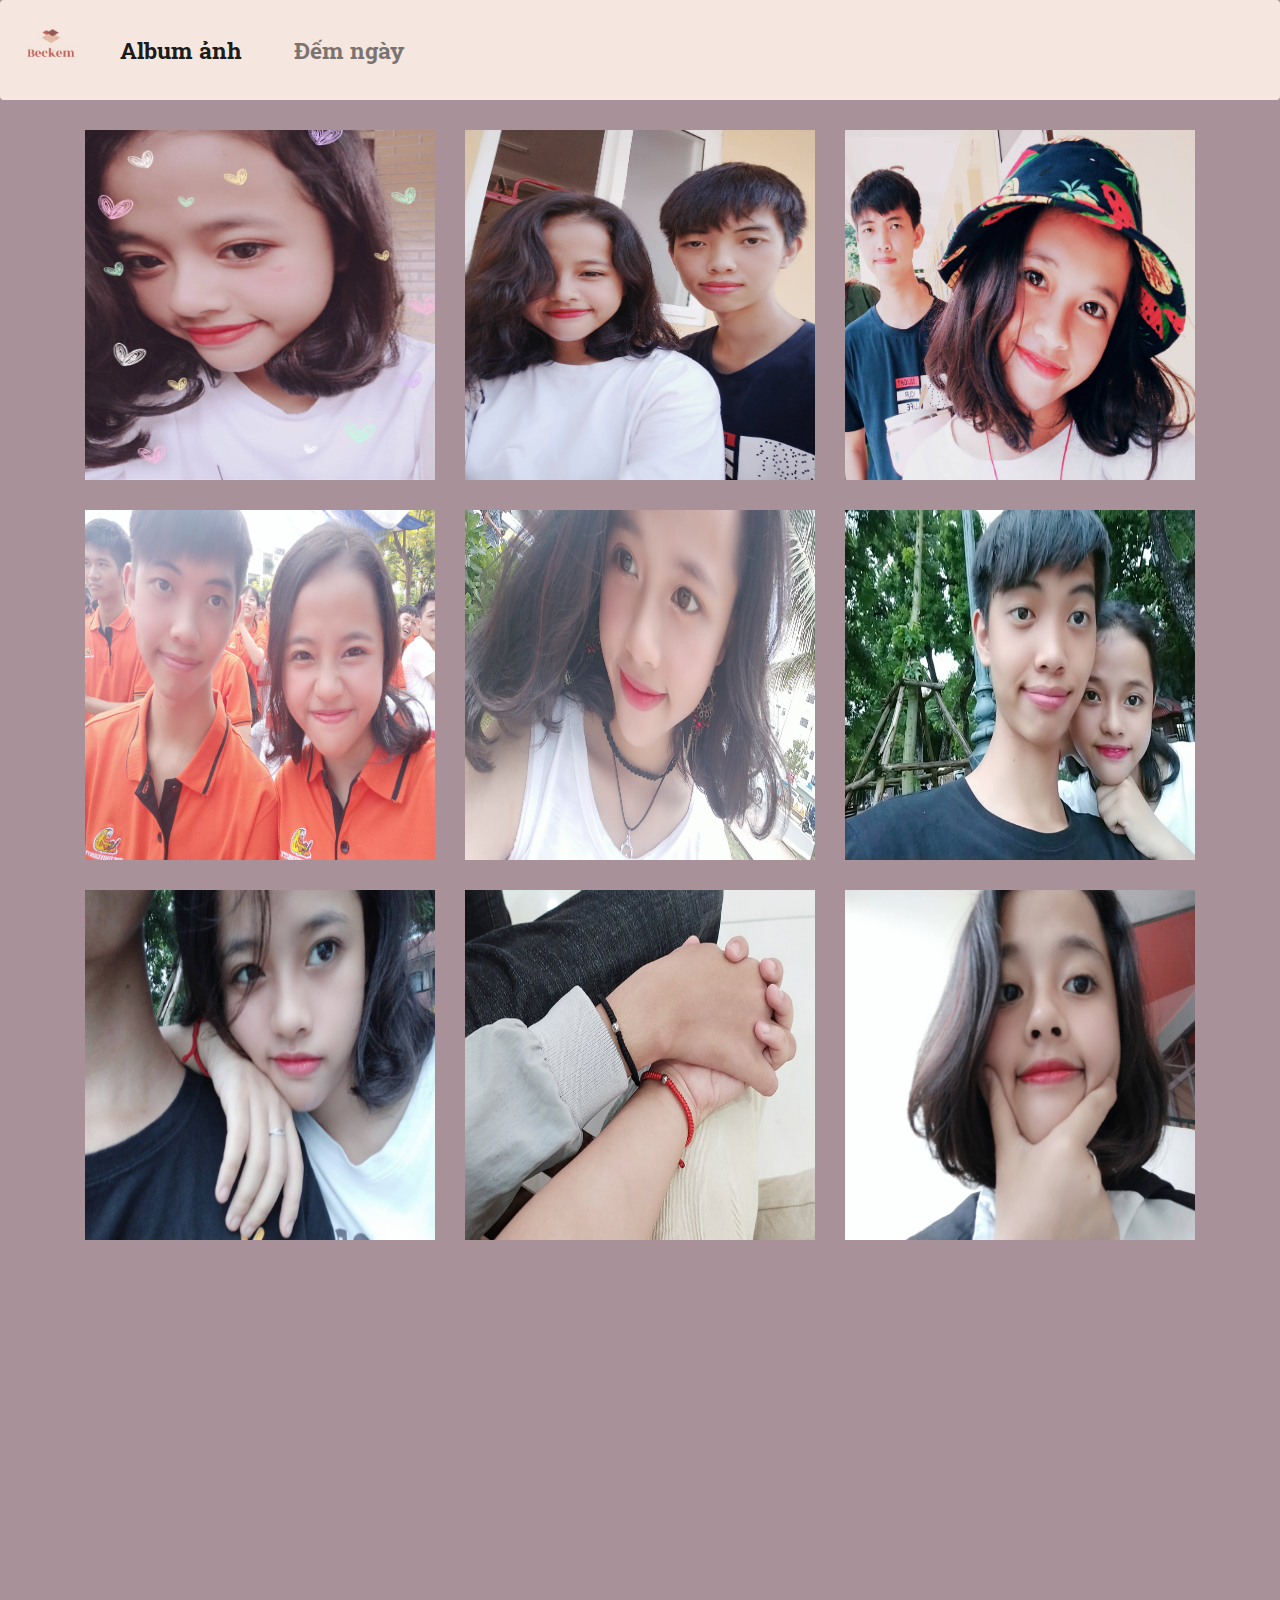
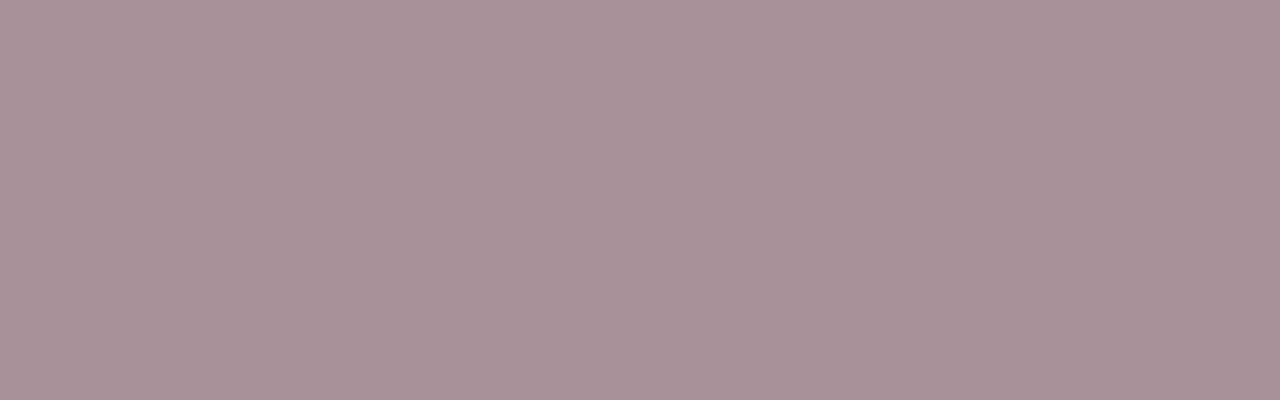
<file: album.html>
<!DOCTYPE html>
<html lang="en"><head>
	<title> Album ảnh </title>
	<meta charset="utf-8">
	<meta name="viewport" content="width=device-width, initial-scale=1">  
	<script type="text/javascript" src="vendor/bootstrap.js"></script>
	<link rel="stylesheet" href="vendor/bootstrap.css">
 	<link rel="stylesheet" href="style.css">
 	<link rel='stylesheet' href='https://use.fontawesome.com/releases/v5.3.1/css/all.css'>

    <link href="https://fonts.googleapis.com/css2?family=Roboto+Slab:wght@700&display=swap" rel="stylesheet">
    <link href="https://fonts.googleapis.com/css?family=Lato:300,400,700,900&display=swap" rel="stylesheet">
 	<script
  src="https://code.jquery.com/jquery-3.4.1.js"
  integrity="sha256-WpOohJOqMqqyKL9FccASB9O0KwACQJpFTUBLTYOVvVU="
  crossorigin="anonymous"></script>
<!--   load fancybox -->
<script src="js/jquery-1.12.3.min.js"></script>
 
 <!-- load animate.css --> 
 <link
    rel="stylesheet"
    href="https://cdnjs.cloudflare.com/ajax/libs/animate.css/4.0.0/animate.min.css"
  />
 <script type="text/javascript" src="js/wow.js"></script>
    <!-- Add mousewheel plugin (this is optional) -->
    <script type="text/javascript" src="js/jquery.mousewheel-3.0.6.pack.js"></script>

    <!-- Add fancyBox main JS and CSS files -->
    <script type="text/javascript" src="js/jquery.fancybox.js?v=2.1.5"></script>
    <link rel="stylesheet" type="text/css" href="js/jquery.fancybox.css?v=2.1.5" media="screen" />


<script>
    $(function(){
        $('[rel="nhomanh"]').fancybox();
        $(".anhnho").addClass('wow bounceInUp');
        new WOW().init();
        
        var n = $(".anhnho").length;

        for(var i=0;i<n;i++) {
            $(".anhnho").eq(i).attr('data-wow-delay',i*0.15+'s');

        }
    })
</script>
</head>
    <style>
        body{
            background-color: #734e599e;
        }
        .anhnho {
            width: 100%;
            height: 350px;
            margin-top:30px;
        }
    </style>
<body>
    <nav class="navbar navbar-light bg-faded menu">
        <button class="navbar-toggler hidden-sm-up" type="button" data-toggle="collapse" data-target="#menu">

        </button>
        <div class="collapse navbar-toggleable-xs" id="menu">
        <a class="navbar-brand logo" href="index.html"></a>
        <ul class="nav navbar-nav">
            <li class="nav-item">
                <a class="nav-link active" href="album.html">Album ảnh </a>
            </li>
            <li class="nav-item">
                <a class="nav-link" href="count.html">Đếm ngày</a>
            </li>
        </ul>
        </div>
    </nav>
    <!-- end menu -->
    <div class="container">
        

        <div class="row">
            <div class="col-sm-4">
                <a href="img/1.jpg" rel="nhomanh"> <img class="anhnho" src="img/1.jpg" alt=""></a>
            </div>
            <div class="col-sm-4">
                <a href="img/2.jpg" rel="nhomanh"> <img class="anhnho" src="img/2.jpg" alt=""></a>
            </div>
            <div class="col-sm-4">
                <a href="img/3.jpg" rel="nhomanh"> <img class="anhnho" src="img/3.jpg" alt=""></a>
            </div>
        </div>

        <div class="row">
            <div class="col-sm-4">
                <a href="img/4.jpg" rel="nhomanh"> <img class="anhnho" src="img/4.jpg" alt=""></a>
            </div>
            <div class="col-sm-4">
                <a href="img/5.jpg" rel="nhomanh"> <img class="anhnho" src="img/5.jpg" alt=""></a>
            </div>
            <div class="col-sm-4">
                <a href="img/6.jpg" rel="nhomanh"> <img class="anhnho" src="img/6.jpg" alt=""></a>
            </div>
        </div>

        <div class="row">
            <div class="col-sm-4">
                <a href="img/7.jpg" rel="nhomanh"> <img class="anhnho" src="img/7.jpg" alt=""></a>
            </div>
            <div class="col-sm-4">
                <a href="img/8.jpg" rel="nhomanh"> <img class="anhnho" src="img/8.jpg" alt=""></a>
            </div>
            <div class="col-sm-4">
                <a href="img/9.jpg" rel="nhomanh"> <img class="anhnho" src="img/9.jpg" alt=""></a>
            </div>
        </div>

        <div class="row">
            <div class="col-sm-4">
                <a href="img/10.jpg" rel="nhomanh"> <img class="anhnho" src="img/10.jpg" alt=""></a>
            </div>
            <div class="col-sm-4">
                <a href="img/11.jpg" rel="nhomanh"> <img class="anhnho" src="img/11.jpg" alt=""></a>
            </div>
            <div class="col-sm-4">
                <a href="img/12.jpg" rel="nhomanh"> <img class="anhnho" src="img/12.jpg" alt=""></a>
            </div>
        </div>

        <div class="row">
            <div class="col-sm-4">
                <a href="img/13.jpg" rel="nhomanh"> <img class="anhnho" src="img/13.jpg" alt=""></a>
            </div>
            <div class="col-sm-4">
                <a href="img/14.jpg" rel="nhomanh"> <img class="anhnho" src="img/14.jpg" alt=""></a>
            </div>
            <div class="col-sm-4">
                <a href="img/15.jpg" rel="nhomanh"> <img class="anhnho" src="img/15.jpg" alt=""></a>
            </div>
        </div>
    </div>
</body>
</file>
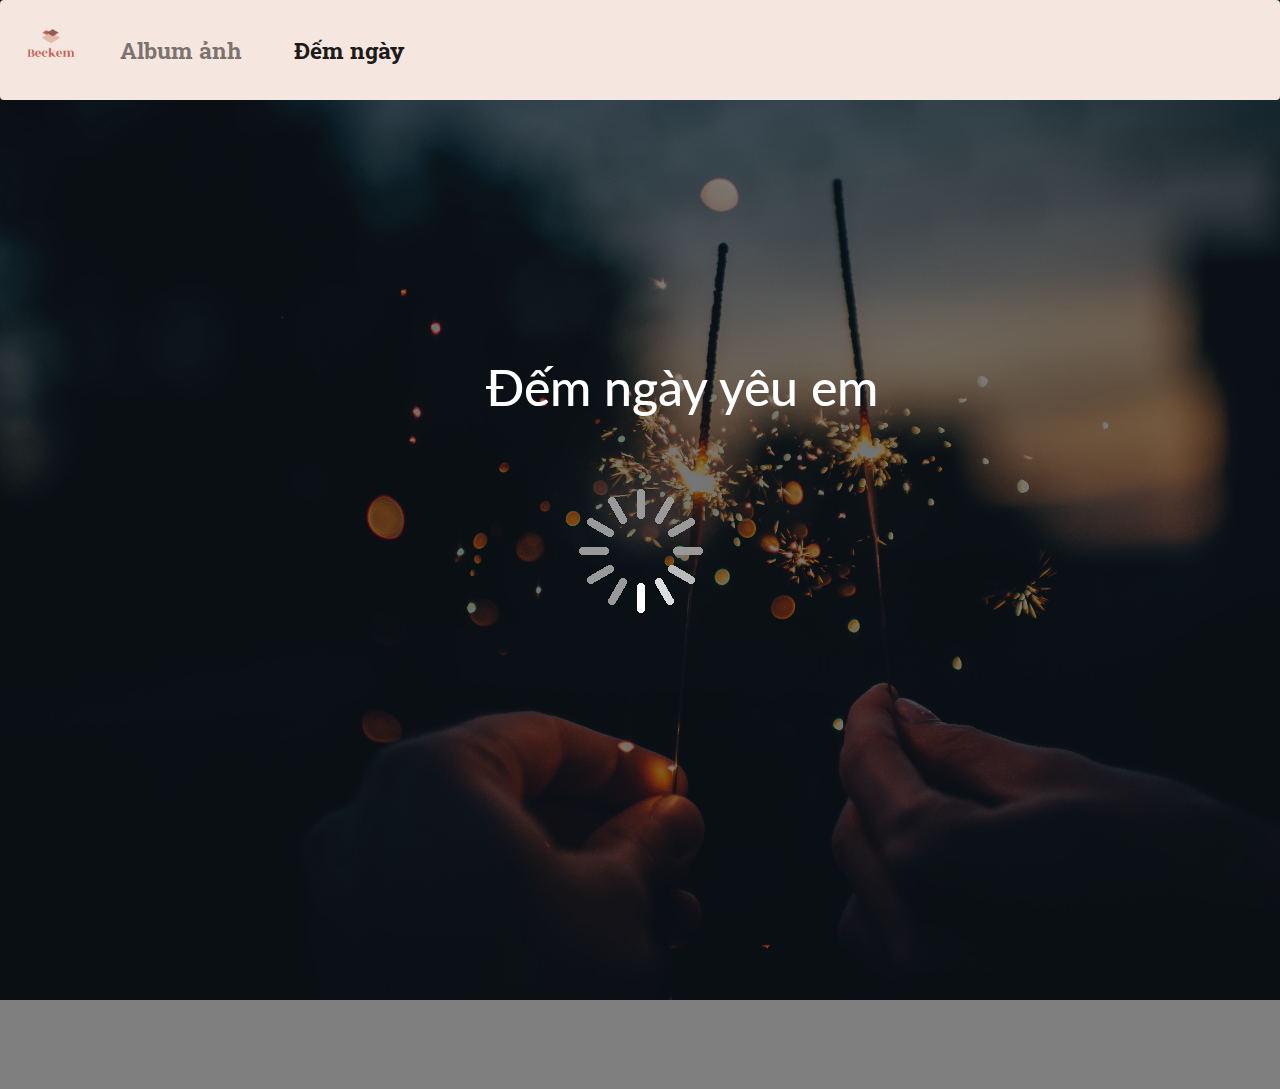
<file: count.html>
<!DOCTYPE html>
<html lang="en"><head>
	<title> Đếm </title>
	<meta charset="utf-8">
	<meta name="viewport" content="width=device-width, initial-scale=1">  
	<script type="text/javascript" src="vendor/bootstrap.js"></script>
 	<script type="text/javascript" src="js/count.js"></script>
    
	<link rel="stylesheet" href="vendor/bootstrap.css">
 	<link rel="stylesheet" href="style.css">
 	<link rel='stylesheet' href='https://use.fontawesome.com/releases/v5.3.1/css/all.css'>
    <link href="https://fonts.googleapis.com/css2?family=Roboto+Slab:wght@700&display=swap" rel="stylesheet">
    <link href="https://fonts.googleapis.com/css?family=Lato:300,400,700,900&display=swap" rel="stylesheet">
 	<script
  src="https://code.jquery.com/jquery-3.4.1.js"
  integrity="sha256-WpOohJOqMqqyKL9FccASB9O0KwACQJpFTUBLTYOVvVU="
  crossorigin="anonymous"></script>
</head>
<style>
    body{
        background-image: url(img/bg.jpg);
        background-size: cover;
        background-repeat: no-repeat;
    }
</style>
<body>
    <nav class="navbar navbar-light bg-faded menu">
        <button class="navbar-toggler hidden-sm-up" type="button" data-toggle="collapse" data-target="#menu">

        </button>
        <div class="collapse navbar-toggleable-xs" id="menu">
        <a class="navbar-brand logo" href="index.html"></a>
        <ul class="nav navbar-nav">
            <li class="nav-item">
                <a class="nav-link" href="album.html">Album ảnh </a>
            </li>
            <li class="nav-item active">
                <a class="nav-link" href="count.html">Đếm ngày</a>
            </li>
            
        </ul>
        </div>
    </nav>
 		
    
    <h1 class="tieude"> Đếm ngày yêu em</h1>

    <div class="block">
        <div class="countdown" id="countdown">

            <div class="time">
                <h2 id="days">00</h2>
                <small>Days</small>
            </div>
            <div class="time">
                <h2 id="hours">00</h2>
                <small>Hours</small>
            </div>
            <div class="time">
                <h2 id="minutes">00</h2>
                <small>Minutes</small>
            </div>
            <div class="time">
                <h2 id="seconds">00</h2>
                <small>Seconds</small>
            </div>
        </div> <!-- end countdown -->
        <img src="img/spinner.gif" alt="Loading" id="loading"> 
    </div> <!-- end block -->
    
  
  
</body>
</html>
</file>
<file: style.css>
body {
      margin: 0;
    padding: 0;

    font-family: Helvetica, Arial;
    margin: 0;
    
    background-repeat: no-repeat;
    background-size: cover;
    background-position: 0px 20%;
    }

/*CSS cho loading*/

.heart{
  width: 300px!important;
  height: 300px!important;
  position: fixed;
  top:50%;
  left:50%;
  z-index: 1002;
  margin-top:-150px;
  margin-left: -150px;
  font-size: 50px;
}
.loading{
  width: 100%;
  height: 100%;
  position: fixed;
  top:0px;
  left:0px;
  z-index: 1000;
  background-color: #D980FA;
}



    #container {
      width: 100%;
      -webkit-perspective: 1000;
      -webkit-perspective-origin: 50% 620px;
    }
    #stage {
      width: 100%;
      height: 100%;
      -webkit-transition: -webkit-transform 2s;
      -webkit-transform-style: preserve-3d;
    }
    
    #shape {
      position: relative;
      top: 200px;
      margin: 0 auto;
      height: 200px;
      width: 200px;
      -webkit-transform-style: preserve-3d;
    }
    
    .plane {
      position: absolute;
      height: 200px;
      width: 200px;
      border: 1px solid white;
      -webkit-border-radius: 12px;
      -webkit-box-sizing: border-box;
      text-align: center;
      font-family: Times, serif;
      font-size: 124pt;
      color: black;
      background-color: rgba(255, 255, 255, 0.6);
      -webkit-transition: -webkit-transform 2s, opacity 2s;
      -webkit-backface-visibility: hidden;
    }

    #shape.backfaces .plane {
      -webkit-backface-visibility: visible;
    }

    #shape {
      -webkit-animation: spin 8s infinite linear;
    }

    @-webkit-keyframes spin {
      from { -webkit-transform: rotateY(0); }
      to   { -webkit-transform: rotateY(360deg); }
    }
  
    .one {
    background-image: url(./img/1.jpg);
    background-size: 100% 100%;
    background-repeat: no-repeat;
    }

    .two {
    background-image: url(./img/2.jpg);
    background-size: 100% 100%;
    background-repeat: no-repeat;
    }

    .three {
    background-image: url(./img/3.jpg);
    background-size: 100% 100%;
    background-repeat: no-repeat;
    }

    .four {
    background-image: url(./img/4.jpg);
    background-size: 100% 100%;
    background-repeat: no-repeat;
    }

    .five {
    background-image: url(./img/5.jpg);
    background-size: 100% 100%;
    background-repeat: no-repeat;
    }

    .six {
    background-image: url(./img/6.jpg);
    background-size: 100% 100%;
    background-repeat: no-repeat;
    }

    .seven {
    background-image: url(./img/7.jpg);
    background-size: 100% 100%;
    background-repeat: no-repeat;
    }

    .eight {
    background-image: url(./img/8.jpg);
    background-size: 100% 100%;
    background-repeat: no-repeat;
    }

    .nine {
    background-image: url(./img/9.jpg);
    background-size: 100% 100%;
    background-repeat: no-repeat;
    }

    .ten {
    background-image: url(./img/10.jpg);
    background-size: 100% 100%;
    background-repeat: no-repeat;
    }

    .eleven {
    background-image: url(./img/11.jpg);
    background-size: 100% 100%;
    background-repeat: no-repeat;
    }

    .twelve {
    background-image: url(./img/12.jpg);
    background-size: 100% 100%;
    background-repeat: no-repeat;
    }

    #shape.cube > .one {
    opacity: 0.2;
    -webkit-transform: scale3d(1.2, 1.2, 1.2) rotateX(90deg) translateZ(100px);
    }

    #shape.cube > .two {
      opacity: 0.2;
      -webkit-transform: scale3d(1.2, 1.2, 1.2) translateZ(100px);
    }

    #shape.cube > .three {
      opacity: 0.2;
      -webkit-transform: scale3d(1.2, 1.2, 1.2) rotateY(90deg) translateZ(100px);
    }

    #shape.cube > .four {
      opacity: 0.2;
      -webkit-transform: scale3d(1.2, 1.2, 1.2) rotateY(180deg) translateZ(100px);
    }

    #shape.cube > .five {
      opacity: 0.2;
      -webkit-transform: scale3d(1.2, 1.2, 1.2) rotateY(-90deg) translateZ(100px);
    }

    #shape.cube > .six {
      opacity: 0.2;
      -webkit-transform: scale3d(1.2, 1.2, 1.2) rotateX(-90deg) translateZ(100px) rotate(180deg);
    }
  
  #shape:hover.cube > .one {
    opacity: 0.9;
    -webkit-transform: scale3d(1.5, 1.5, 1.5) rotateX(90deg) translateZ(130px);
    }

    #shape:hover.cube > .two {
      opacity: 0.9;
      -webkit-transform: scale3d(1.5, 1.5, 1.5) translateZ(150px);
    }

    #shape:hover.cube > .three {
      opacity: 0.9;
      -webkit-transform: scale3d(1.5, 1.5, 1.5) rotateY(90deg) translateZ(150px);
    }

    #shape:hover.cube > .four {
      opacity: 0.9;
      -webkit-transform: scale3d(1.5, 1.5, 1.5) rotateY(180deg) translateZ(150px);
    }

    #shape:hover.cube > .five {
      opacity: 0.9;
      -webkit-transform: scale3d(1.5, 1.5, 1.5) rotateY(-90deg) translateZ(150px);
    }

    #shape:hover.cube > .six {
      opacity: 0.9;
      -webkit-transform: scale3d(1.5, 1.5, 1.5) rotateX(-90deg) translateZ(130px) rotate(180deg);
    }


    #shape.cube > .seven {
      -webkit-transform: scale3d(0.8, 0.8, 0.8) rotateX(90deg) translateZ(100px) rotate(180deg);
    }

    #shape.cube > .eight {
      -webkit-transform: scale3d(0.8, 0.8, 0.8) translateZ(100px);
    }

    #shape.cube > .nine {
      -webkit-transform: scale3d(0.8, 0.8, 0.8) rotateY(90deg) translateZ(100px);
    }

    #shape.cube > .ten {
      -webkit-transform: scale3d(0.8, 0.8, 0.8) rotateY(180deg) translateZ(100px);
    }

    #shape.cube > .eleven {
      -webkit-transform: scale3d(0.8, 0.8, 0.8) rotateY(-90deg) translateZ(100px);
    }

    #shape.cube > .twelve {
      -webkit-transform: scale3d(0.8, 0.8, 0.8) rotateX(-90deg) translateZ(100px);
    }

    .ring > .one {
      -webkit-transform: translateZ(380px);
    }

    .ring > .two {
      -webkit-transform: rotateY(30deg) translateZ(380px);
    }

    .ring > .three {
      -webkit-transform: rotateY(60deg) translateZ(380px);
    }

    .ring > .four {
      -webkit-transform: rotateY(90deg) translateZ(380px);
    }

    .ring > .five {
      -webkit-transform: rotateY(120deg) translateZ(380px);
    }

    .ring > .six {
      -webkit-transform: rotateY(150deg) translateZ(380px);
    }

    .ring > .seven {
      -webkit-transform: rotateY(180deg) translateZ(380px);
    }

    .ring > .eight {
      -webkit-transform: rotateY(210deg) translateZ(380px);
    }

    .ring > .nine {
      -webkit-transform: rotateY(-120deg) translateZ(380px);
    }

    .ring > .ten {
      -webkit-transform: rotateY(-90deg) translateZ(380px);
    }

    .ring > .eleven {
      -webkit-transform: rotateY(300deg) translateZ(380px);
    }

    .ring > .twelve {
      -webkit-transform: rotateY(330deg) translateZ(380px);
    }

    .controls {
      padding: 5px;
    }
  
    .controls > div {
      margin: 10px;
    }
  
  .audio {
      position: absolute;
    top: 15px;
      left: 15px;
      height: 30px;
      width: 300px;
    }

/* CSS button1 Ã„ÂÃ¡Â»â€¢i KiÃ¡Â»Æ’u */
.classname {
  
  -moz-box-shadow:inset 0px 1px 0px 0px #ffffff;
  -webkit-box-shadow:inset 0px 1px 0px 0px #ffffff;
  box-shadow:inset 0px 1px 0px 0px #ffffff;
  background:-webkit-gradient( linear, left top, left bottom, color-stop(0.05, #ededed), color-stop(1, #dfdfdf) );
  background:-moz-linear-gradient( center top, #ededed 5%, #dfdfdf 100% );
  filter:progid:DXImageTransform.Microsoft.gradient(startColorstr='#ededed', endColorstr='#dfdfdf');
  background-color:#ededed;
  -webkit-border-top-left-radius:6px;
  -moz-border-radius-topleft:6px;
  border-top-left-radius:6px;
  -webkit-border-top-right-radius:6px;
  -moz-border-radius-topright:6px;
  border-top-right-radius:6px;
  -webkit-border-bottom-right-radius:6px;
  -moz-border-radius-bottomright:6px;
  border-bottom-right-radius:6px;
  -webkit-border-bottom-left-radius:6px;
  -moz-border-radius-bottomleft:6px;
  border-bottom-left-radius:6px;
  text-indent:0;
  border:1px solid #dcdcdc;
  display:inline-block;
  color:#777777;
  font-family:arial;
  font-size:15px;
  font-weight:bold;
  font-style:normal;
  height:50px;
  line-height:50px;
  width:100px;
  text-decoration:none;
  text-align:center;
  text-shadow:1px 1px 0px #ffffff;
}
.classname:hover {
  background:-webkit-gradient( linear, left top, left bottom, color-stop(0.05, #dfdfdf), color-stop(1, #ededed) );
  background:-moz-linear-gradient( center top, #dfdfdf 5%, #ededed 100% );
  filter:progid:DXImageTransform.Microsoft.gradient(startColorstr='#dfdfdf', endColorstr='#ededed');
  background-color:#dfdfdf;
}.classname:active {
  position:relative;
  top:1px;
}





#app-cover
{
    position: absolute;
    top: 90%;
    right: 0;
    left: 0;
    width: 430px;
    height: 100px;
    margin: -4px auto;
    z-index: -1;
}

#bg-artwork
{
    position: fixed;
    top: -30px;
    right: -30px;
    bottom: -30px;
    left: -30px;
  
    background-repeat: no-repeat;
    background-size: cover;
    background-position: 50%;
    filter: blur(4px);
    -webkit-filter: blur(4px);
    z-index: 1;
}

#bg-layer
{
    position: fixed;
    top: 0;
    right: 0;
    bottom: 0;
    left: 0;
    background-color: #fff;
    opacity: 0;
    z-index: 2;
}

#player
{
    position: relative;
    height: 100%;
    z-index: 3;
}

#player-track
{
    position: absolute;
    top: 0;
    right: 15px;
    left: 15px;
    padding: 13px 22px 10px 184px;
    background-color: #fff7f7;
    border-radius: 15px 15px 0 0;
    -webkit-transition: 0.3s ease top;
    transition: 0.3s ease top;
    z-index: 1;
}

#player-track.active
{
    top: -92px;
}

#album-name
{
  white-space: nowrap;
  overflow: hidden;
  text-overflow: ellipsis;
    color: #54576f;
    font-size: 17px;
    font-weight: bold;
}

#track-name
{
    color: #acaebd;
    font-size: 13px;
    margin: 2px 0 13px 0;
}

#track-time
{
    height: 12px;
    margin-bottom: 3px;
    overflow: hidden;
}

#current-time
{
    float: left;
}

#track-length
{
    float: right;
}

#current-time, #track-length
{
    color: transparent;
    font-size: 11px;
    background-color: #ffe8ee;
    border-radius: 10px;
    -webkit-transition: 0.3s ease all;
    transition: 0.3s ease all;
}

#track-time.active #current-time, #track-time.active #track-length
{
    color: #f86d92;
    background-color: transparent;
}

#s-area, #seek-bar
{
    position: relative;
    height: 4px;
    border-radius: 4px;
}

#s-area
{
    background-color:#ffe8ee;
    cursor: pointer;
}

#ins-time
{
    position: absolute;
    top: -29px;
    color: #fff;
    font-size: 12px;
    white-space: pre;
    padding: 5px 6px;
    border-radius: 4px;
  display:none;
}

#s-hover
{
    position: absolute;
    top: 0;
    bottom: 0;
    left: 0;
    opacity: 0.2;
    z-index: 2;
}

#ins-time, #s-hover
{
    background-color: #3b3d50;
}

#seek-bar
{
    content: '';
    position: absolute;
    top: 0;
    bottom: 0;
    left: 0;
    width: 0;
    background-color: #fd6d94;
    -webkit-transition: 0.2s ease width;
    transition: 0.2s ease width;
    z-index: 1;
}

#player-content
{
    position: relative;
    height: 100%;
    background-color: #fff;
    box-shadow: 0 30px 80px #656565;
    border-radius: 15px;
    z-index: 2;
}

#album-art
{
    position: absolute;
    top: -40px;
    width: 115px;
    height: 115px;
    margin-left: 40px;
    -webkit-transform: rotateZ(0);
            transform: rotateZ(0);
    -webkit-transition: 0.3s ease all;
    transition: 0.3s ease all;
    box-shadow: 0 0 0 10px #fff;
    border-radius: 50%;
    overflow: hidden;
}

#album-art.active
{
    top: -60px;
    box-shadow: 0 0 0 4px #fff7f7, 0 30px 50px -15px #afb7c1;
}

#album-art:before
{
    content: '';
    position: absolute;
    top: 50%;
    right: 0;
    left: 0;
    width: 20px;
    height: 20px;
    margin: -10px auto 0 auto;
    background-color: #d6dee7;
    border-radius: 50%;
    box-shadow: inset 0 0 0 2px #fff;
    z-index: 2;
}

#album-art img
{
    display: block;
    position: absolute;
    top: 0;
    left: 0;
    width: 100%;
    height: 100%;
    opacity: 0;
    z-index: -1;
}

#album-art img.active
{
    opacity: 1;
    z-index: 1;
}

#album-art.active img.active
{
    z-index: 1;
    -webkit-animation: rotateAlbumArt 3s linear 0s infinite forwards;
            animation: rotateAlbumArt 3s linear 0s infinite forwards;
}

@-webkit-keyframes rotateAlbumArt
{
    0%{ -webkit-transform: rotateZ(0); transform: rotateZ(0); }
    100%{ -webkit-transform: rotateZ(360deg); transform: rotateZ(360deg); }
}

@keyframes rotateAlbumArt
{
    0%{ -webkit-transform: rotateZ(0); transform: rotateZ(0); }
    100%{ -webkit-transform: rotateZ(360deg); transform: rotateZ(360deg); }
}

#buffer-box
{
    position: absolute;
    top: 50%;
    right: 0;
    left: 0;
    height: 13px;
    color: #1f1f1f;
    font-size: 13px;
    font-family: Helvetica;
    text-align: center;
    font-weight: bold;
    line-height: 1;
    padding: 6px;
    margin: -12px auto 0 auto;
    background-color: rgba(255, 255, 255, 0.19);
    opacity: 0;
    z-index: 2;
}

#album-art img, #buffer-box
{
    -webkit-transition: 0.1s linear all;
    transition: 0.1s linear all;
}

#album-art.buffering img
{
    opacity: 0.25;
}

#album-art.buffering img.active
{
    opacity: 0.8;
    filter: blur(2px);
    -webkit-filter: blur(2px);
}

#album-art.buffering #buffer-box
{
    opacity: 1;
}

#player-controls
{
    width: 250px;
    height: 100%;
    margin: 0 5px 0 141px;
    float: right;
    overflow: hidden;
}

.control
{
    width: 33.333%;
    float: left;
    padding: 12px 0;
}

.button1
{
    width: 76px;
  height: 76px;
    padding: 25px;
    background-color: #fff;
    border-radius: 6px;
    cursor: pointer;
}

.button1 i
{
    display: block;
    color: #b15167;
    font-size: 26px;
    text-align: center;
    line-height: 1;
    width: 26px;
}

.button1, .button1 i
{
    -webkit-transition: 0.2s ease all;
    transition: 0.2s ease all;
}

.button1:hover
{
    background-color: #e82843;
}

.button1:hover i
{
    color: #fff;
}

/*CSS cho menu*/
.logo{
  width: 70px;
  height: 70px;
  background-image: url(./img/logo.jpg);
  background-size: cover;
  background-repeat: no-repeat;
}
.menu{
  background-color: #f5e6df;
  z-index: 10;
}
nav .nav li a{
  font-weight: bold;
  font-family: 'Roboto Slab', serif;
  margin: 18px;
  font-size: 23px;
}



/*CSS cho count*/

.block::after{
  content: '';
  position: absolute;
  top:0;
  left: 0;
  width: 100%;
  height: 121%;
  background-color: rgba(0, 0, 0, 0.5);
}
.block *{
  z-index: 1;
}
.tieude{
  z-index: 10;
  font-size: 40px;
  position: absolute;
  bottom:53%;
  left:38%;
  color:white;
  font-size: 50px;
  font-family: 'Lato', sans-serif;
}
.year{
  font-size: 200px;
  z-index: -1;
  opacity: 0.2;
  position: absolute;
  bottom: 20px;
  left: 50%;
  transform: translateX(-50%);
}
.block{
  /*background-image: url(img/bg.jpg);*/
  background-repeat: no-repeat;
  background-size: cover;
  background-position: center center;
  height: 100vh;
  font-family: 'Lato', sans-serif;
  display:flex;
  flex-direction: column;
  align-items: center;
  justify-content: center;
  text-align: center;
  overflow: hidden; 
  color:white;
}
.countdown{
  display: none;
  transform:scale(2);
  
}

.time{
  display: flex;
  flex-direction: column;
  align-items: center;
    justify-content: center;
   margin: 15px;
}
.time h2{
  margin: 0 0 5px;
}

@media (max-width: 576px) {
  h1 {
    font-size: 45px;
  }

  .time {
    margin: 5px;
  }

  .time h2 {
    font-size: 12px;
    margin: 0;
  }

  .time small {
    font-size: 10px;
  }
}
</file>
